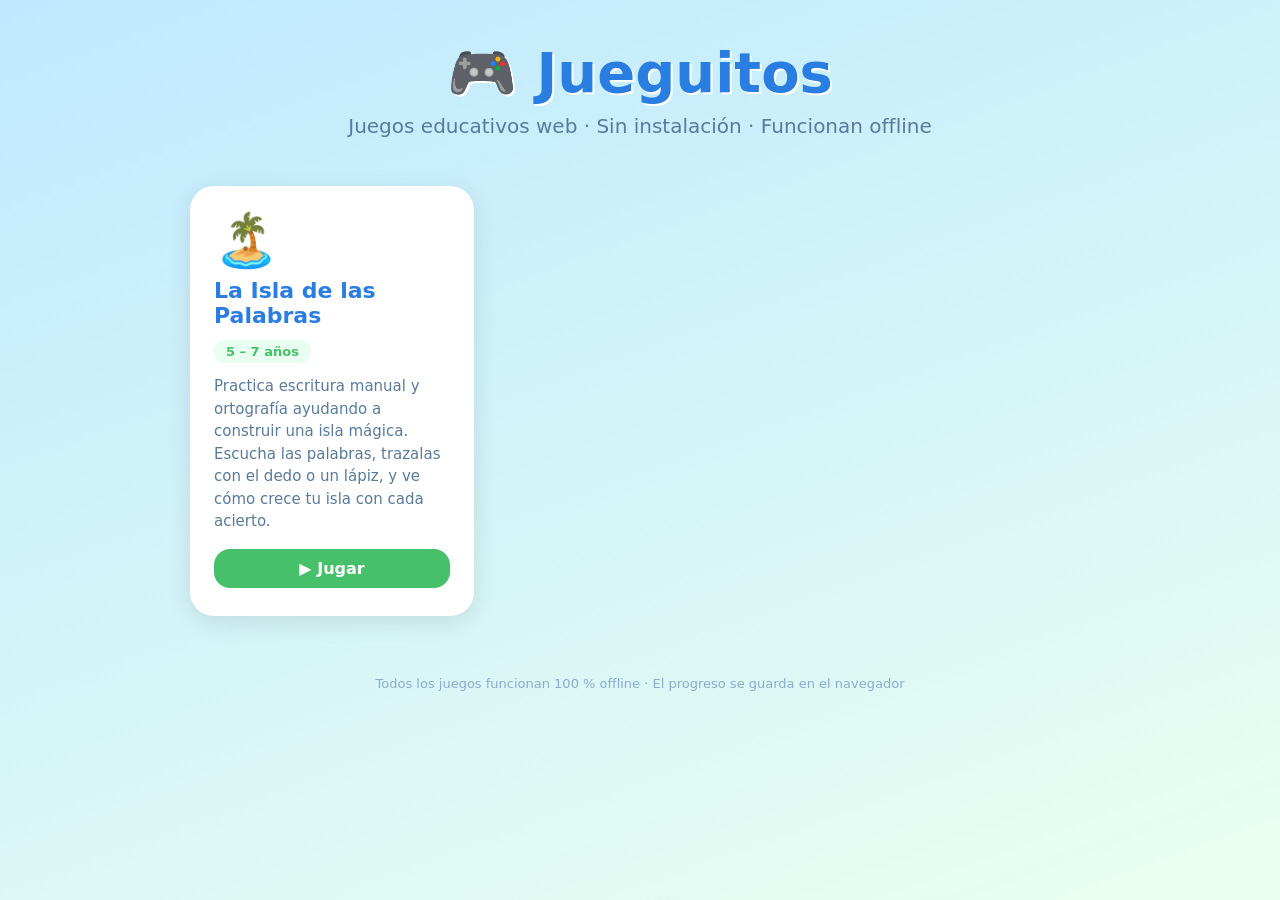
<file: index.html>
<!DOCTYPE html>
<html lang="es">
<head>
  <meta charset="UTF-8" />
  <meta name="viewport" content="width=device-width, initial-scale=1.0" />
  <meta name="theme-color" content="#2a7de1" />
  <title>Jueguitos — Juegos educativos</title>
  <style>
    * { box-sizing: border-box; margin: 0; padding: 0; }

    body {
      font-family: "Segoe UI", system-ui, sans-serif;
      background: linear-gradient(160deg, #bfe9ff 0%, #e9fff0 100%);
      min-height: 100vh;
      display: flex;
      flex-direction: column;
      align-items: center;
      padding: 40px 20px 60px;
      color: #2b3a55;
    }

    header { text-align: center; margin-bottom: 48px; }
    h1 { font-size: clamp(32px, 7vw, 56px); color: #2a7de1; text-shadow: 2px 2px 0 #fff; }
    .subtitle { font-size: clamp(15px, 3vw, 20px); color: #5a7a99; margin-top: 8px; }

    .grid {
      display: grid;
      grid-template-columns: repeat(auto-fill, minmax(280px, 1fr));
      gap: 24px;
      width: 100%;
      max-width: 900px;
    }

    .card {
      background: #fff;
      border-radius: 24px;
      padding: 28px 24px;
      box-shadow: 0 6px 24px rgba(0,0,0,0.10);
      display: flex;
      flex-direction: column;
      gap: 12px;
      text-decoration: none;
      color: inherit;
      transition: transform 0.12s, box-shadow 0.12s;
    }
    .card:hover { transform: translateY(-4px); box-shadow: 0 12px 32px rgba(0,0,0,0.15); }
    .card:active { transform: translateY(0); }

    .card-emoji { font-size: 52px; line-height: 1; }
    .card-title { font-size: 22px; font-weight: 700; color: #2a7de1; }
    .card-desc  { font-size: 15px; color: #5a7a99; line-height: 1.5; }
    .card-age   {
      font-size: 13px; font-weight: 600; color: #46c06a;
      background: #e9fff0; border-radius: 999px;
      padding: 4px 12px; align-self: flex-start;
    }
    .card-btn {
      margin-top: 4px;
      display: inline-block;
      background: #46c06a;
      color: #fff;
      font-weight: 700;
      font-size: 16px;
      border-radius: 16px;
      padding: 10px 22px;
      text-align: center;
    }

    footer {
      margin-top: 60px;
      font-size: 13px;
      color: #8aaccc;
      text-align: center;
    }
  </style>
</head>
<body>

  <header>
    <h1>🎮 Jueguitos</h1>
    <p class="subtitle">Juegos educativos web · Sin instalación · Funcionan offline</p>
  </header>

  <div class="grid">

    <a class="card" href="isla-de-las-palabras/">
      <span class="card-emoji">🏝️</span>
      <span class="card-title">La Isla de las Palabras</span>
      <span class="card-age">5 – 7 años</span>
      <p class="card-desc">
        Practica escritura manual y ortografía ayudando a construir una isla mágica.
        Escucha las palabras, trazalas con el dedo o un lápiz, y ve cómo crece tu isla
        con cada acierto.
      </p>
      <span class="card-btn">▶ Jugar</span>
    </a>

  </div>

  <footer>
    Todos los juegos funcionan 100&nbsp;% offline · El progreso se guarda en el navegador
  </footer>

</body>
</html>
</file>
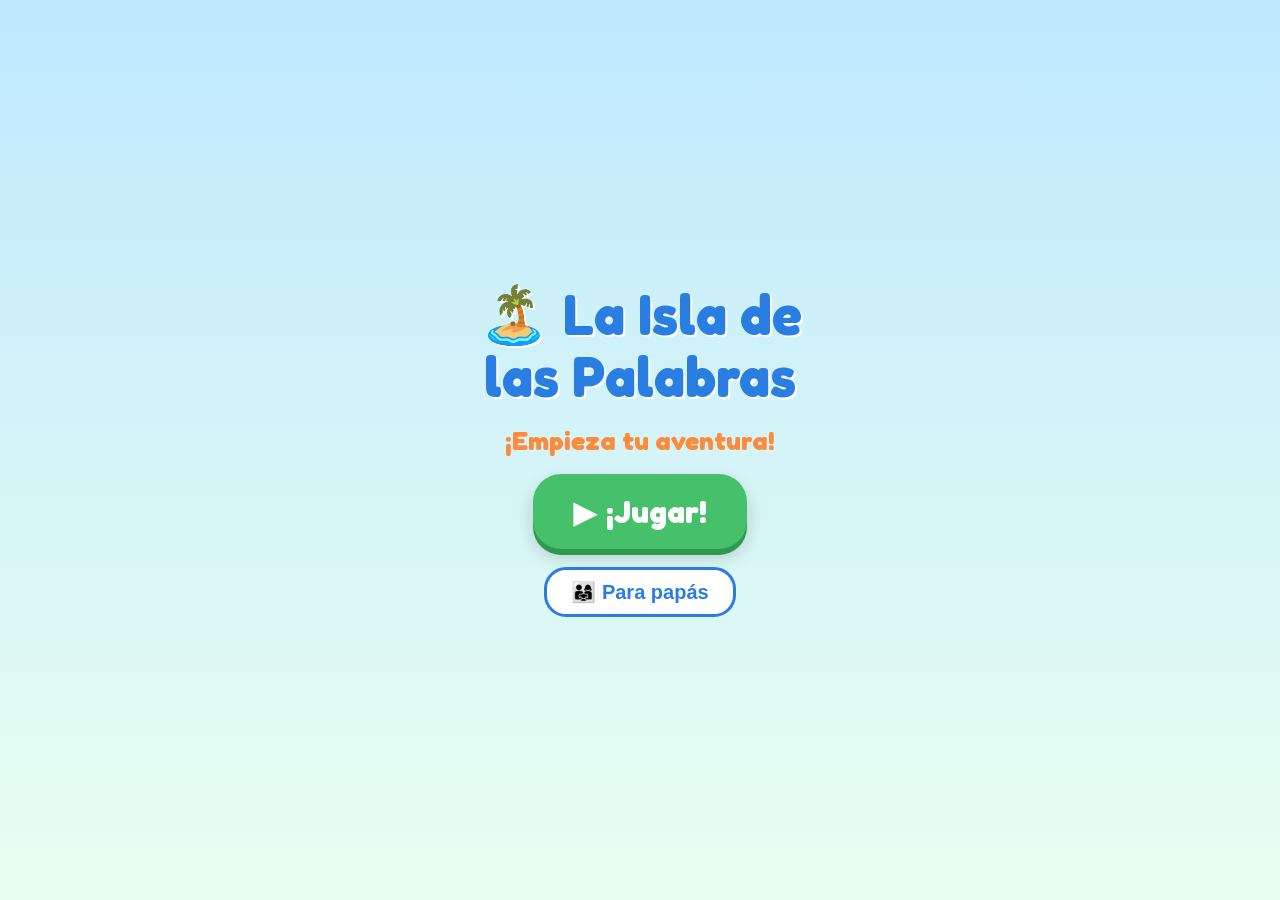
<file: isla-de-las-palabras/index.html>
<!DOCTYPE html>
<html lang="es">
<head>
  <meta charset="UTF-8" />
  <meta name="viewport" content="width=device-width, initial-scale=1.0, maximum-scale=1.0, user-scalable=no, viewport-fit=cover" />
  <meta name="theme-color" content="#7ec8e3" />
  <meta name="apple-mobile-web-app-capable" content="yes" />
  <meta name="apple-mobile-web-app-status-bar-style" content="black-translucent" />
  <meta name="apple-mobile-web-app-title" content="Isla Palabras" />
  <meta name="mobile-web-app-capable" content="yes" />
  <title>La Isla de las Palabras</title>
  <!-- Precarga Fredoka para que esté lista antes de que el canvas dibuje la primera guía -->
  <link rel="preload" href="assets/fonts/fredoka-latin.woff2" as="font" type="font/woff2" crossorigin />
  <link rel="preload" href="assets/fonts/fredoka-latin-ext.woff2" as="font" type="font/woff2" crossorigin />
  <link rel="stylesheet" href="style.css" />
</head>
<body>
  <div id="app">

    <!-- ===================== INICIO ===================== -->
    <section id="pantalla-inicio" class="pantalla activa">
      <h1 class="titulo">🏝️ La Isla de<br />las Palabras</h1>
      <p id="inicio-racha" class="racha">¡Empieza tu aventura!</p>
      <button id="btn-jugar" class="boton-gigante">▶ ¡Jugar!</button>
      <button id="btn-padres" class="boton-secundario">👨‍👩‍👧 Para papás</button>
    </section>

    <!-- ===================== JUEGO ===================== -->
    <section id="pantalla-juego" class="pantalla">
      <header class="barra-juego">
        <button id="btn-salir" class="boton-icono" title="Salir">✕</button>
        <span id="mision" class="mision">✏️ Escribe la palabra</span>
        <button id="btn-repetir" class="boton-icono" title="Escuchar otra vez">🔊</button>
      </header>

      <div id="area-escritura" class="area-escritura"></div>

      <div id="feedback" class="feedback oculto"></div>

      <footer class="barra-acciones">
        <button id="btn-borrar" class="boton-accion borrar">↩ Borrar</button>
        <button id="btn-listo" class="boton-accion listo">✓ ¡Listo!</button>
      </footer>

      <!-- capas de recompensa -->
      <div id="capa-confeti" class="capa-confeti"></div>
      <div id="cartel-pieza" class="cartel-pieza oculto"></div>
    </section>

    <!-- ===================== RESUMEN DEL DÍA ===================== -->
    <section id="pantalla-resumen" class="pantalla">
      <h2>🎉 ¡Buen trabajo!</h2>
      <div class="resumen-grid">
        <div class="resumen-item"><span class="num" id="resumen-palabras">0</span><span>palabras hoy</span></div>
        <div class="resumen-item"><span class="num" id="resumen-isla">0</span><span>isla construida</span></div>
        <div class="resumen-item"><span class="num" id="resumen-racha">1</span><span>días seguidos</span></div>
      </div>
      <button id="btn-seguir" class="boton-gigante">▶ Seguir jugando</button>
      <button id="btn-ver-isla" class="boton-secundario">🏝️ Ver mi isla</button>
      <button id="btn-terminar" class="boton-secundario">🏠 Terminar por hoy</button>
    </section>

    <!-- ===================== MUNDO / ISLA ===================== -->
    <section id="pantalla-mundo" class="pantalla">
      <h2>🏝️ Mi Isla</h2>
      <svg id="isla-svg" viewBox="0 0 800 400" class="isla"></svg>
      <p id="mundo-progreso" class="mundo-progreso"></p>
      <button id="btn-mundo-volver" class="boton-gigante">⬅ Volver</button>
    </section>

    <!-- ===================== PADRES ===================== -->
    <section id="pantalla-padres" class="pantalla">
      <h2>👨‍👩‍👧 Panel de papás</h2>

      <!-- verja anti-niño -->
      <div id="verja" class="verja oculto">
        <p>Para entrar, resuelve:</p>
        <p id="verja-pregunta" class="verja-pregunta"></p>
        <input id="verja-respuesta" type="number" inputmode="numeric" class="verja-input" />
        <button id="verja-ok" class="boton-gigante">Entrar</button>
      </div>

      <div id="padres-contenido" class="oculto">
        <div class="stats-grid">
          <div class="stat"><span class="stat-num" id="stat-tiempo">0</span><span>tiempo jugado</span></div>
          <div class="stat"><span class="stat-num" id="stat-racha">0</span><span>racha</span></div>
          <div class="stat"><span class="stat-num" id="stat-aprendidas">0</span><span>palabras aprendidas</span></div>
          <div class="stat"><span class="stat-num" id="stat-precision">0%</span><span>precisión</span></div>
          <div class="stat"><span class="stat-num" id="stat-progreso">0%</span><span>progreso general</span></div>
        </div>
        <h3>Palabras difíciles</h3>
        <div id="stat-dificiles" class="chips"></div>
        <button id="btn-reiniciar" class="boton-secundario peligro">🗑️ Reiniciar progreso</button>
      </div>

      <button id="btn-padres-volver" class="boton-secundario">⬅ Volver</button>
    </section>

  </div>

  <!-- Scripts clásicos cargados en orden (sin ES-modules para funcionar al abrir el archivo). -->
  <script src="data/words.js"></script>
  <script src="src/storage.js"></script>
  <script src="src/audio.js"></script>
  <script src="src/feedback.js"></script>
  <script src="src/scheduler.js"></script>
  <script src="src/canvas.js"></script>
  <script src="src/evaluator.js"></script>
  <script src="src/world.js"></script>
  <script src="src/rewards.js"></script>
  <script src="src/dashboard.js"></script>
  <script src="src/ui.js"></script>
  <script src="src/main.js"></script>
</body>
</html>
</file>
<file: isla-de-las-palabras/style.css>
/* style.css — La Isla de las Palabras
   Diseño para niños de 5-7: botones enormes, colores vivos, texto mínimo.
   Mobile-first: safe areas, dvh, retina-ready. */

/*
 * Fredoka — fuente redondeada con "a" y "g" de escritura manual (un solo trazo),
 * tal como los niños aprenden a escribirlas. Archivos incluidos en el repo para
 * funcionar offline. Es una fuente variable que cubre los pesos 400–700.
 */
@font-face {
  font-family: 'Fredoka';
  font-style: normal;
  font-weight: 400 700;
  font-display: swap;
  src: url('assets/fonts/fredoka-latin-ext.woff2') format('woff2');
  unicode-range: U+0100-02BA, U+02BD-02C5, U+02C7-02CC, U+02CE-02D7,
                 U+02DD-02FF, U+0304, U+0308, U+0329, U+1D00-1DBF,
                 U+1E00-1E9F, U+1EF2-1EFF, U+2020, U+20A0-20AB,
                 U+20AD-20C0, U+2113, U+2C60-2C7F, U+A720-A7FF;
}
@font-face {
  font-family: 'Fredoka';
  font-style: normal;
  font-weight: 400 700;
  font-display: swap;
  src: url('assets/fonts/fredoka-latin.woff2') format('woff2');
  unicode-range: U+0000-00FF, U+0131, U+0152-0153, U+02BB-02BC,
                 U+02C6, U+02DA, U+02DC, U+0304, U+0308, U+0329,
                 U+2000-206F, U+20AC, U+2122, U+2191, U+2193,
                 U+2212, U+2215, U+FEFF, U+FFFD;
}

* { box-sizing: border-box; -webkit-tap-highlight-color: transparent; }

:root {
  --azul: #2a7de1;
  --azul-claro: #bfe9ff;
  --verde: #46c06a;
  --naranja: #ff8a3c;
  --rojo: #ff5a3c;
  --amarillo: #ffd23c;
  --tinta: #2b3a55;
  /* Espacios seguros para notch / home indicator */
  --safe-top: env(safe-area-inset-top, 0px);
  --safe-bottom: env(safe-area-inset-bottom, 0px);
}

html {
  height: 100%;
  -webkit-text-size-adjust: 100%;
  text-size-adjust: 100%;
}

body {
  margin: 0; padding: 0;
  height: 100%;
  font-family: 'Fredoka', 'Trebuchet MS', 'Segoe UI', system-ui, sans-serif;
  color: var(--tinta);
  background: linear-gradient(180deg, var(--azul-claro) 0%, #e9fff0 100%);
  overflow: hidden;
  user-select: none; -webkit-user-select: none;
  touch-action: manipulation;
  /* Fija el fondo para evitar el "bounce" elástico de iOS que expone
     fondo blanco al sobredesplazar */
  overscroll-behavior: none;
}

#app {
  position: relative;
  width: 100%;
  /* 100dvh = dynamic viewport height: excluye chrome del navegador aunque aparezca.
     Fallback 100vh para navegadores más viejos. */
  height: 100vh;
  height: 100dvh;
}

/* ---------- pantallas ---------- */
.pantalla {
  position: absolute; inset: 0;
  display: none;
  flex-direction: column;
  align-items: center; justify-content: center;
  gap: 18px;
  /* Padding base + safe areas para notch / home indicator */
  padding: calc(20px + var(--safe-top)) 20px calc(20px + var(--safe-bottom));
  text-align: center;
  overflow: hidden;
}
.pantalla.activa { display: flex; }

.titulo { font-size: clamp(28px, 7vw, 56px); color: var(--azul); margin: 0; line-height: 1.1; text-shadow: 2px 2px 0 #fff; }
.racha { font-size: clamp(18px, 4vw, 26px); color: var(--naranja); font-weight: bold; margin: 0; }

h2 { font-size: clamp(24px, 6vw, 40px); color: var(--azul); margin: 8px 0; }
h3 { color: var(--tinta); margin: 14px 0 6px; }

/* ---------- botones ---------- */
.boton-gigante {
  font-family: inherit;
  font-size: clamp(20px, 5vw, 32px);
  font-weight: bold;
  color: #fff;
  background: var(--verde);
  border: none; border-radius: 28px;
  padding: 18px 40px;
  box-shadow: 0 6px 0 #2c9a4e, 0 8px 18px rgba(0,0,0,0.18);
  cursor: pointer;
  transition: transform 0.08s, box-shadow 0.08s;
  /* Touch: mínimo 48px de alto para facilidad de toque */
  min-height: 56px;
}
.boton-gigante:active { transform: translateY(4px); box-shadow: 0 2px 0 #2c9a4e; }

.boton-secundario {
  font-family: 'Fredoka', inherit; font-size: clamp(15px, 3.5vw, 20px);
  color: var(--azul); background: #fff;
  border: 3px solid var(--azul); border-radius: 22px;
  padding: 10px 24px; cursor: pointer; font-weight: bold;
  min-height: 48px;
}
.boton-secundario.peligro { color: var(--rojo); border-color: var(--rojo); }

.boton-icono {
  font-size: 22px; background: #fff; border: 3px solid var(--azul-claro);
  border-radius: 50%;
  /* Mínimo 48×48 para área de toque cómoda */
  width: 52px; height: 52px;
  flex-shrink: 0;
  cursor: pointer; line-height: 1;
  display: flex; align-items: center; justify-content: center;
}

/* ---------- pantalla de juego ---------- */
#pantalla-juego {
  justify-content: flex-start;
  gap: 8px;
  /* Padding reducido + safe areas */
  padding: calc(10px + var(--safe-top)) 12px calc(10px + var(--safe-bottom));
}

.barra-juego {
  width: 100%; display: flex; align-items: center; justify-content: space-between; gap: 8px;
  flex-shrink: 0;
}
.mision {
  flex: 1; font-size: clamp(16px, 4.5vw, 26px); font-weight: bold; color: var(--azul);
  background: #fff; border-radius: 18px; padding: 9px 12px; box-shadow: 0 3px 0 rgba(0,0,0,0.08);
}

.area-escritura {
  position: relative; width: 100%;
  flex: 1;
  /* Permite que el área se contraiga cuando aparece el feedback, evitando
     que los botones se salgan de pantalla */
  min-height: clamp(100px, 35vh, 220px);
  background: #fffef7;
  border: 4px dashed var(--amarillo);
  border-radius: 24px;
  overflow: hidden;
  box-shadow: inset 0 0 0 4px #fff;
}
/* Los canvas ocupan el 100% del área tanto en CSS como en atributos físicos
   (la resolución se ajusta a devicePixelRatio en canvas.js) */
.area-escritura canvas {
  position: absolute; inset: 0;
  width: 100% !important; height: 100% !important;
  touch-action: none;
}
.capa-guia { pointer-events: none; }
.capa-tinta { cursor: crosshair; }

.feedback {
  flex-shrink: 0;
  width: 100%; font-size: clamp(16px, 4.5vw, 24px); font-weight: bold;
  padding: 9px 12px; border-radius: 16px;
  /* Altura fija para que al aparecer no empuje los botones de pantalla pequeña */
  min-height: 44px;
  display: flex; align-items: center; justify-content: center;
}
.feedback.feliz { background: #d6ffe0; color: #1e8a44; }
.feedback.animo { background: #fff0d6; color: #c9750f; }

.barra-acciones {
  flex-shrink: 0;
  width: 100%; display: flex; gap: 12px;
}
.boton-accion {
  flex: 1; font-family: inherit; font-size: clamp(18px, 5vw, 28px); font-weight: bold;
  color: #fff; border: none; border-radius: 24px; padding: 14px 8px; cursor: pointer;
  min-height: 52px;
}
.boton-accion.borrar { background: #9aa6bf; box-shadow: 0 5px 0 #7c879e; }
.boton-accion.listo  { background: var(--naranja); box-shadow: 0 5px 0 #d96e22; }
.boton-accion:active { transform: translateY(3px); }

/* ---------- recompensas ---------- */
.capa-confeti { position: absolute; inset: 0; pointer-events: none; overflow: hidden; z-index: 20; }
.confeti { position: absolute; top: -30px; animation: caer linear forwards; }
@keyframes caer {
  0%   { transform: translateY(0) rotate(0); opacity: 1; }
  100% { transform: translateY(110dvh) rotate(360deg); opacity: 0.9; }
}
.cartel-pieza {
  position: absolute; top: 18%; left: 50%; transform: translateX(-50%);
  background: var(--amarillo); color: var(--tinta); font-weight: bold;
  font-size: clamp(16px, 4.5vw, 24px);
  padding: 14px 20px; border-radius: 20px;
  box-shadow: 0 6px 16px rgba(0,0,0,0.25);
  /* nowrap eliminado: en pantallas estrechas puede necesitar wrappear */
  white-space: normal;
  text-align: center;
  max-width: 90%;
  z-index: 21;
}
.cartel-pieza.aparece { animation: pop 0.4s ease; }
.pieza-pop { animation: pop 0.5s ease; transform-origin: center; transform-box: fill-box; }
@keyframes pop { 0% { transform: scale(0); } 70% { transform: scale(1.25); } 100% { transform: scale(1); } }

/* ---------- resumen ---------- */
.resumen-grid, .stats-grid { display: flex; flex-wrap: wrap; gap: 12px; justify-content: center; }
.resumen-item, .stat {
  background: #fff; border-radius: 20px; padding: 14px 18px; min-width: 100px;
  display: flex; flex-direction: column; gap: 4px; box-shadow: 0 4px 0 rgba(0,0,0,0.08);
}
.num, .stat-num { font-size: clamp(24px, 7vw, 40px); font-weight: bold; color: var(--azul); }
.stat span:last-child, .resumen-item span:last-child { font-size: 13px; color: #667; }

/* ---------- mundo ---------- */
.isla { width: min(92vw, 700px); height: auto; border-radius: 20px; background: #bfe9ff; box-shadow: 0 6px 18px rgba(0,0,0,0.15); }
.mundo-progreso { font-weight: bold; color: var(--tinta); }

/* ---------- padres ---------- */
/* Panel scrolleable en pantallas pequeñas */
#pantalla-padres {
  justify-content: flex-start;
  overflow-y: auto;
  -webkit-overflow-scrolling: touch;
  /* El scroll empieza después del área segura de la barra */
  padding-top: max(24px, calc(24px + var(--safe-top)));
}
.verja { display: flex; flex-direction: column; align-items: center; gap: 14px; width: 100%; }
.verja-pregunta { font-size: clamp(22px, 6vw, 34px); font-weight: bold; color: var(--azul); margin: 0; }
.verja-input {
  /* font-size >= 16px evita que iOS haga zoom automático al enfocar el input */
  font-size: 28px; text-align: center; width: 140px; padding: 10px; border-radius: 16px;
  border: 3px solid var(--azul); font-family: inherit;
}
#padres-contenido { width: 100%; max-width: 600px; }
.chips { display: flex; flex-wrap: wrap; gap: 8px; justify-content: center; max-width: 90vw; }
.chip { background: #fff0d6; color: #c9750f; border-radius: 14px; padding: 6px 12px; font-weight: bold; }

.oculto { display: none !important; }

/* ---------- modo landscape en teléfono (pantalla baja) ---------- */
@media (max-height: 480px) {
  #pantalla-juego { gap: 5px; padding-top: max(6px, var(--safe-top)); padding-bottom: max(6px, var(--safe-bottom)); }
  .barra-juego { gap: 5px; }
  .boton-icono { width: 42px; height: 42px; font-size: 18px; }
  .mision { padding: 6px 10px; font-size: clamp(13px, 3.5vw, 18px); }
  .feedback { padding: 6px 10px; min-height: 36px; font-size: clamp(13px, 3.5vw, 18px); }
  .boton-accion { padding: 10px 8px; font-size: clamp(15px, 4vw, 22px); min-height: 42px; }
  .area-escritura { border-radius: 16px; }
}
</file>
